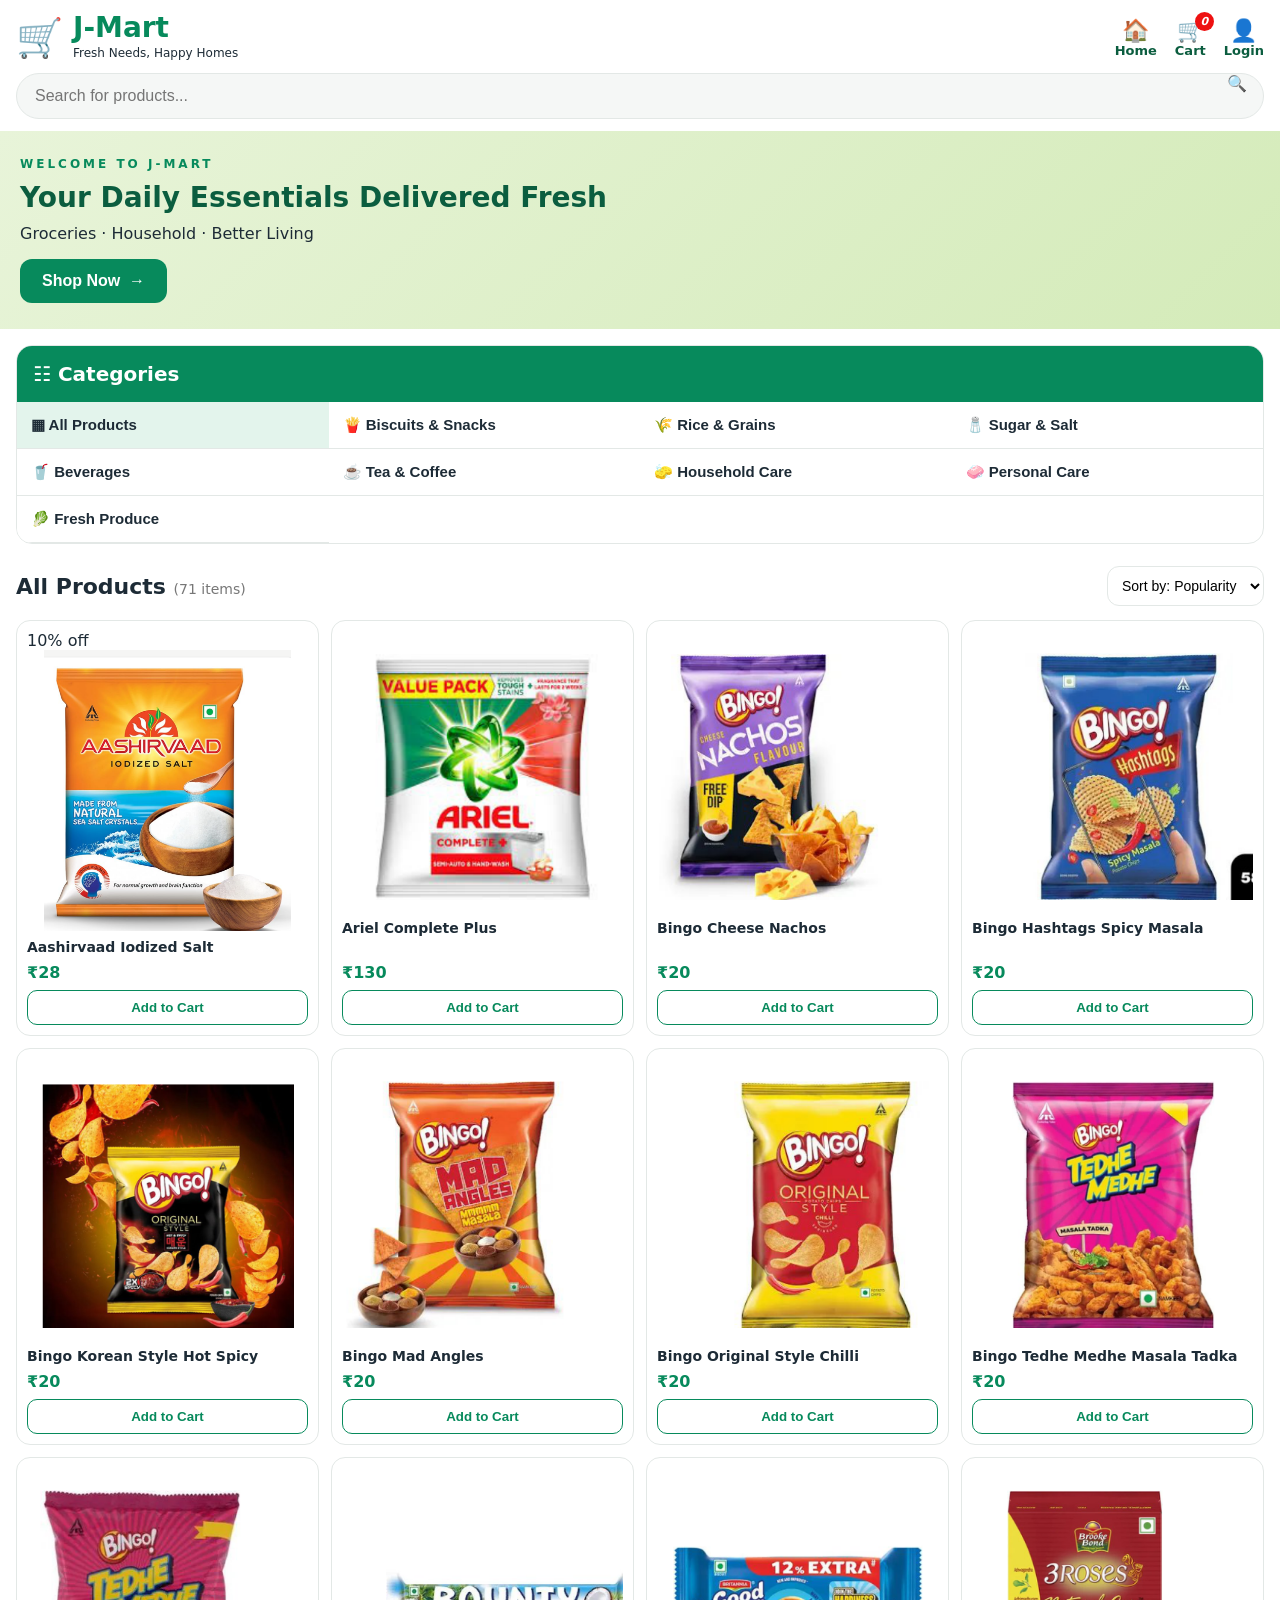
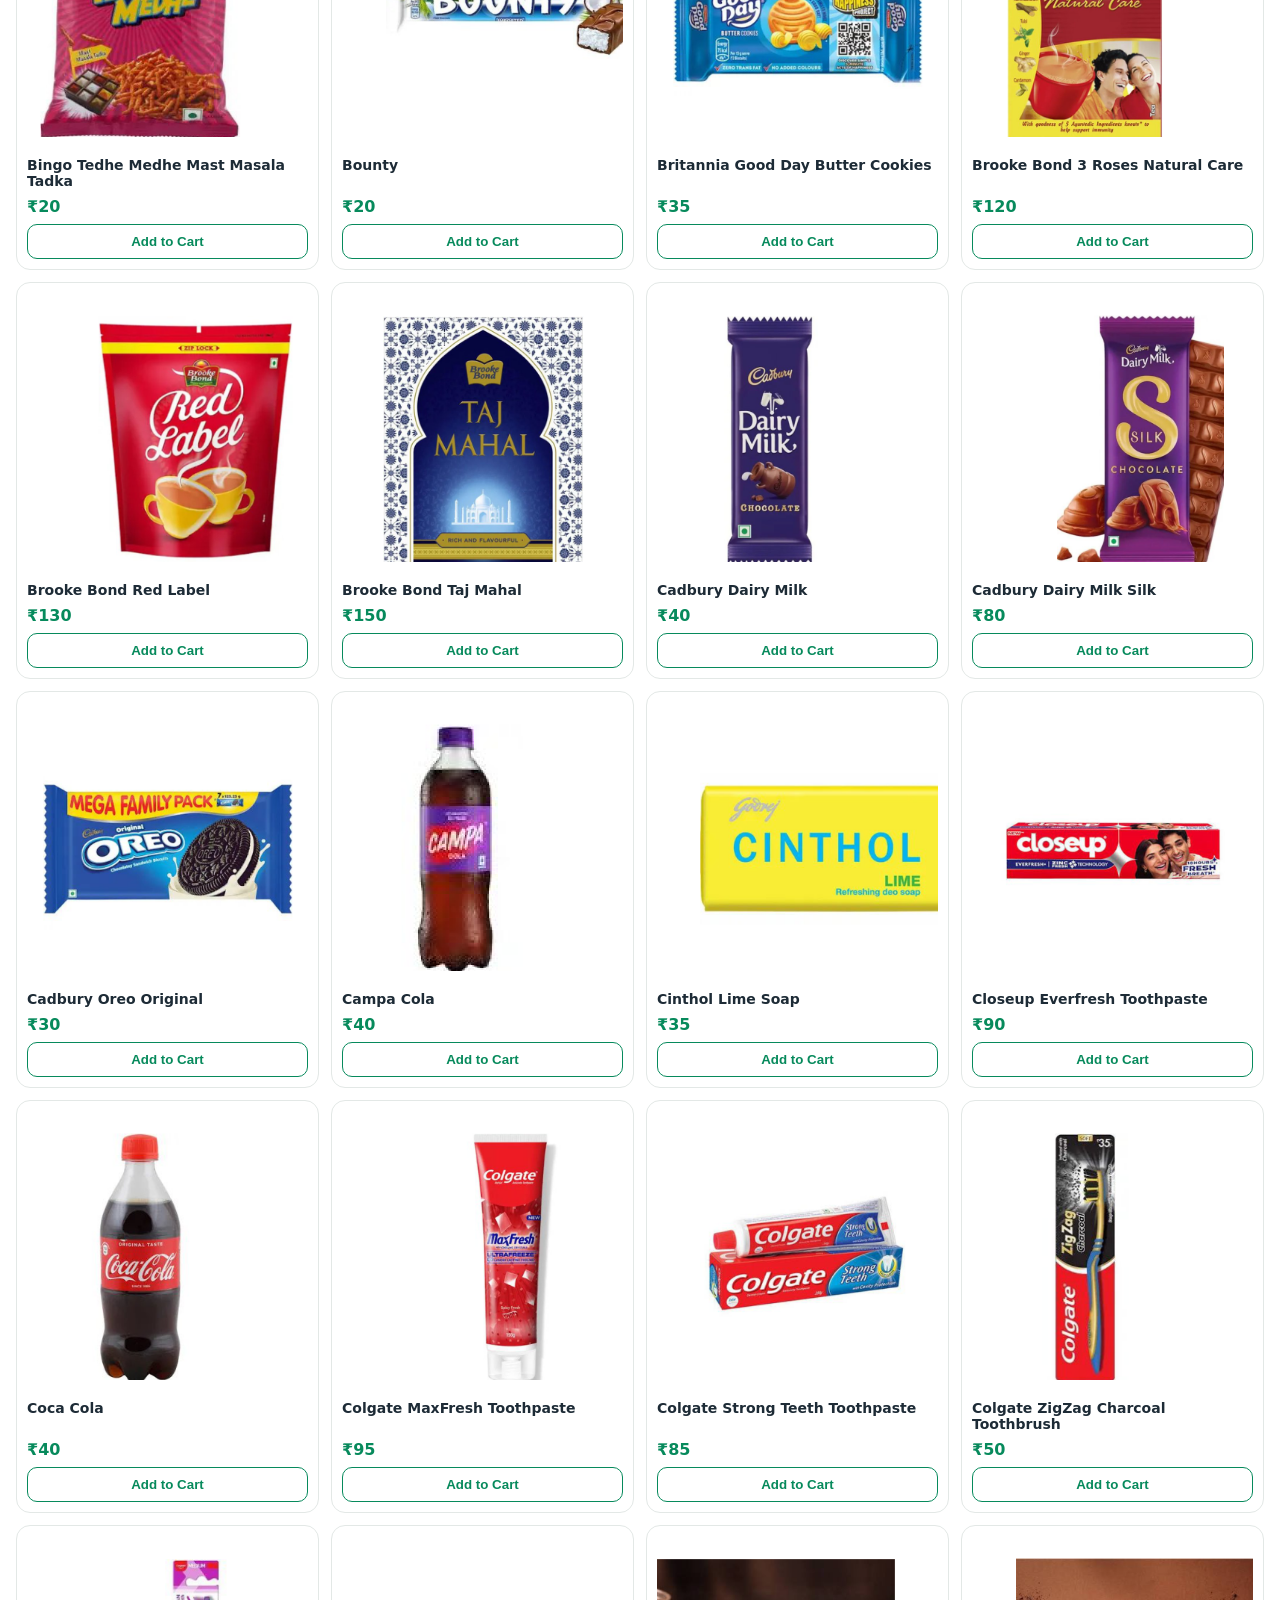
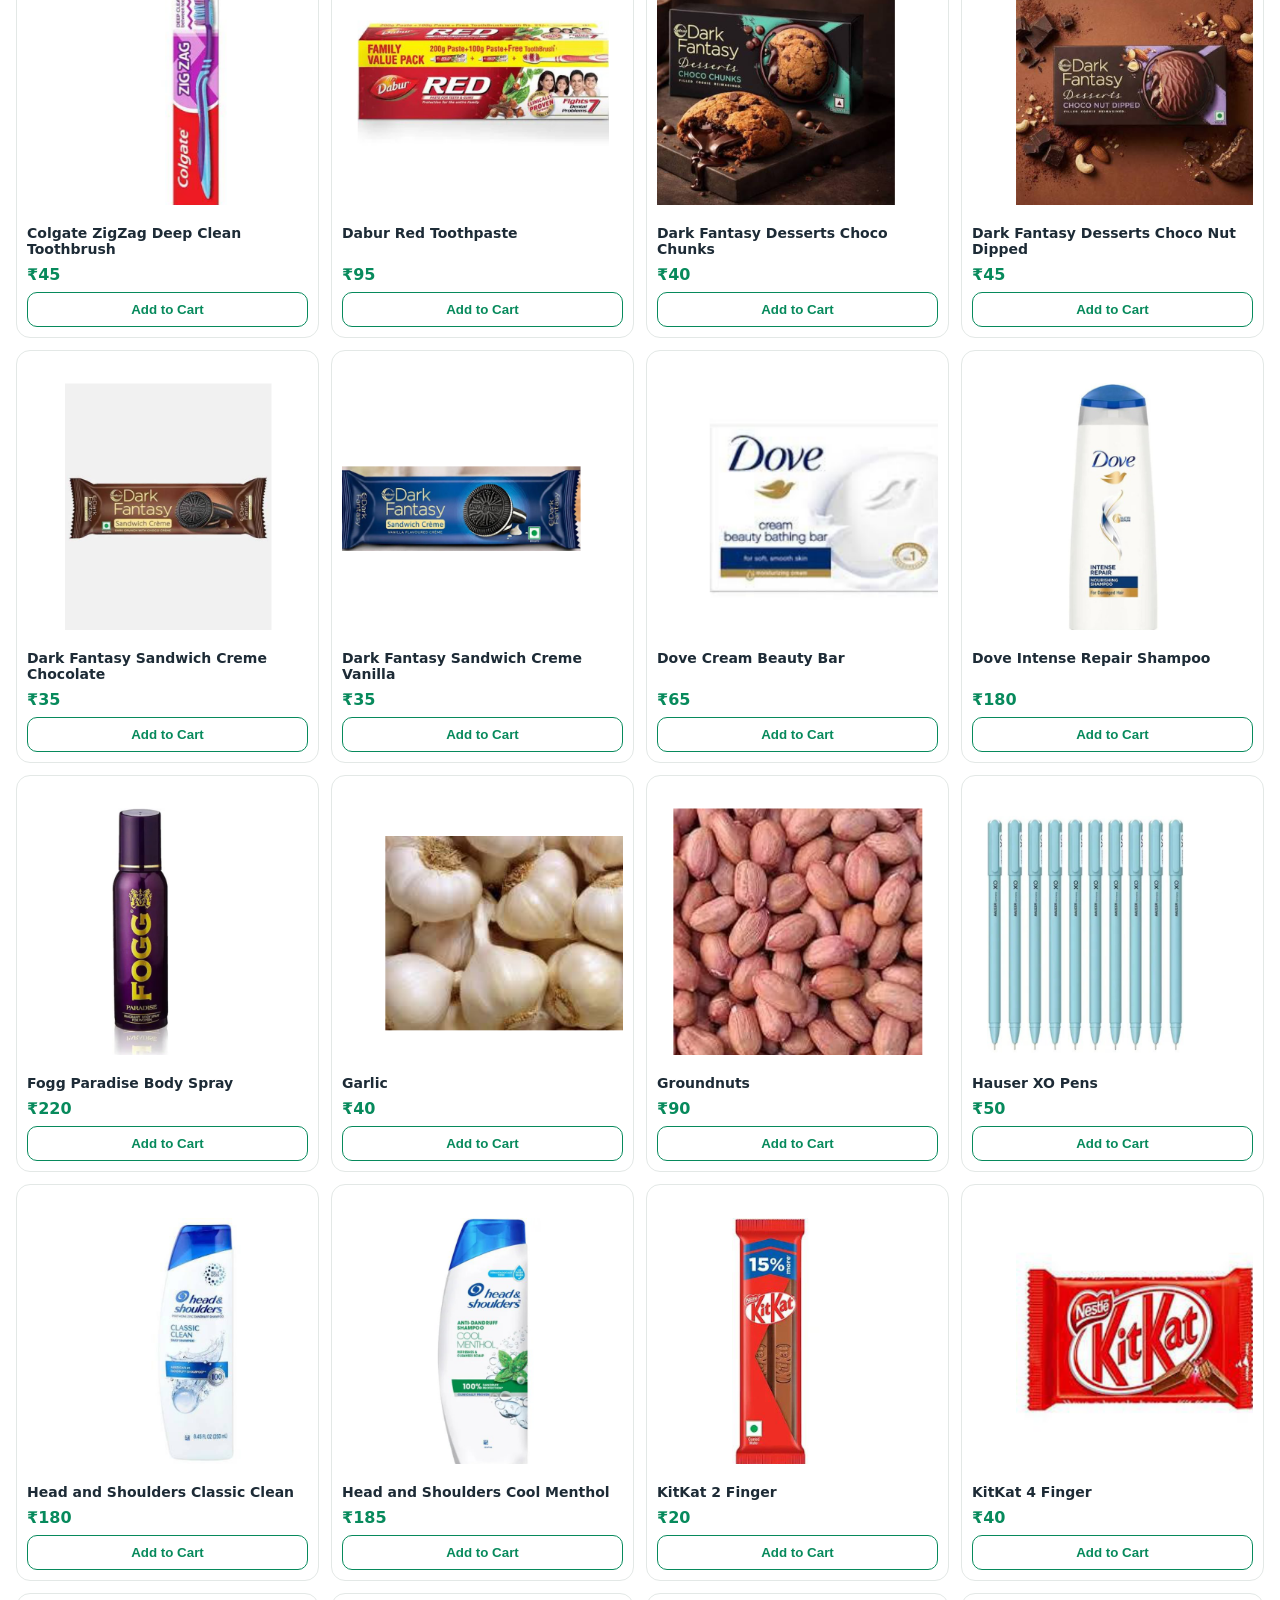
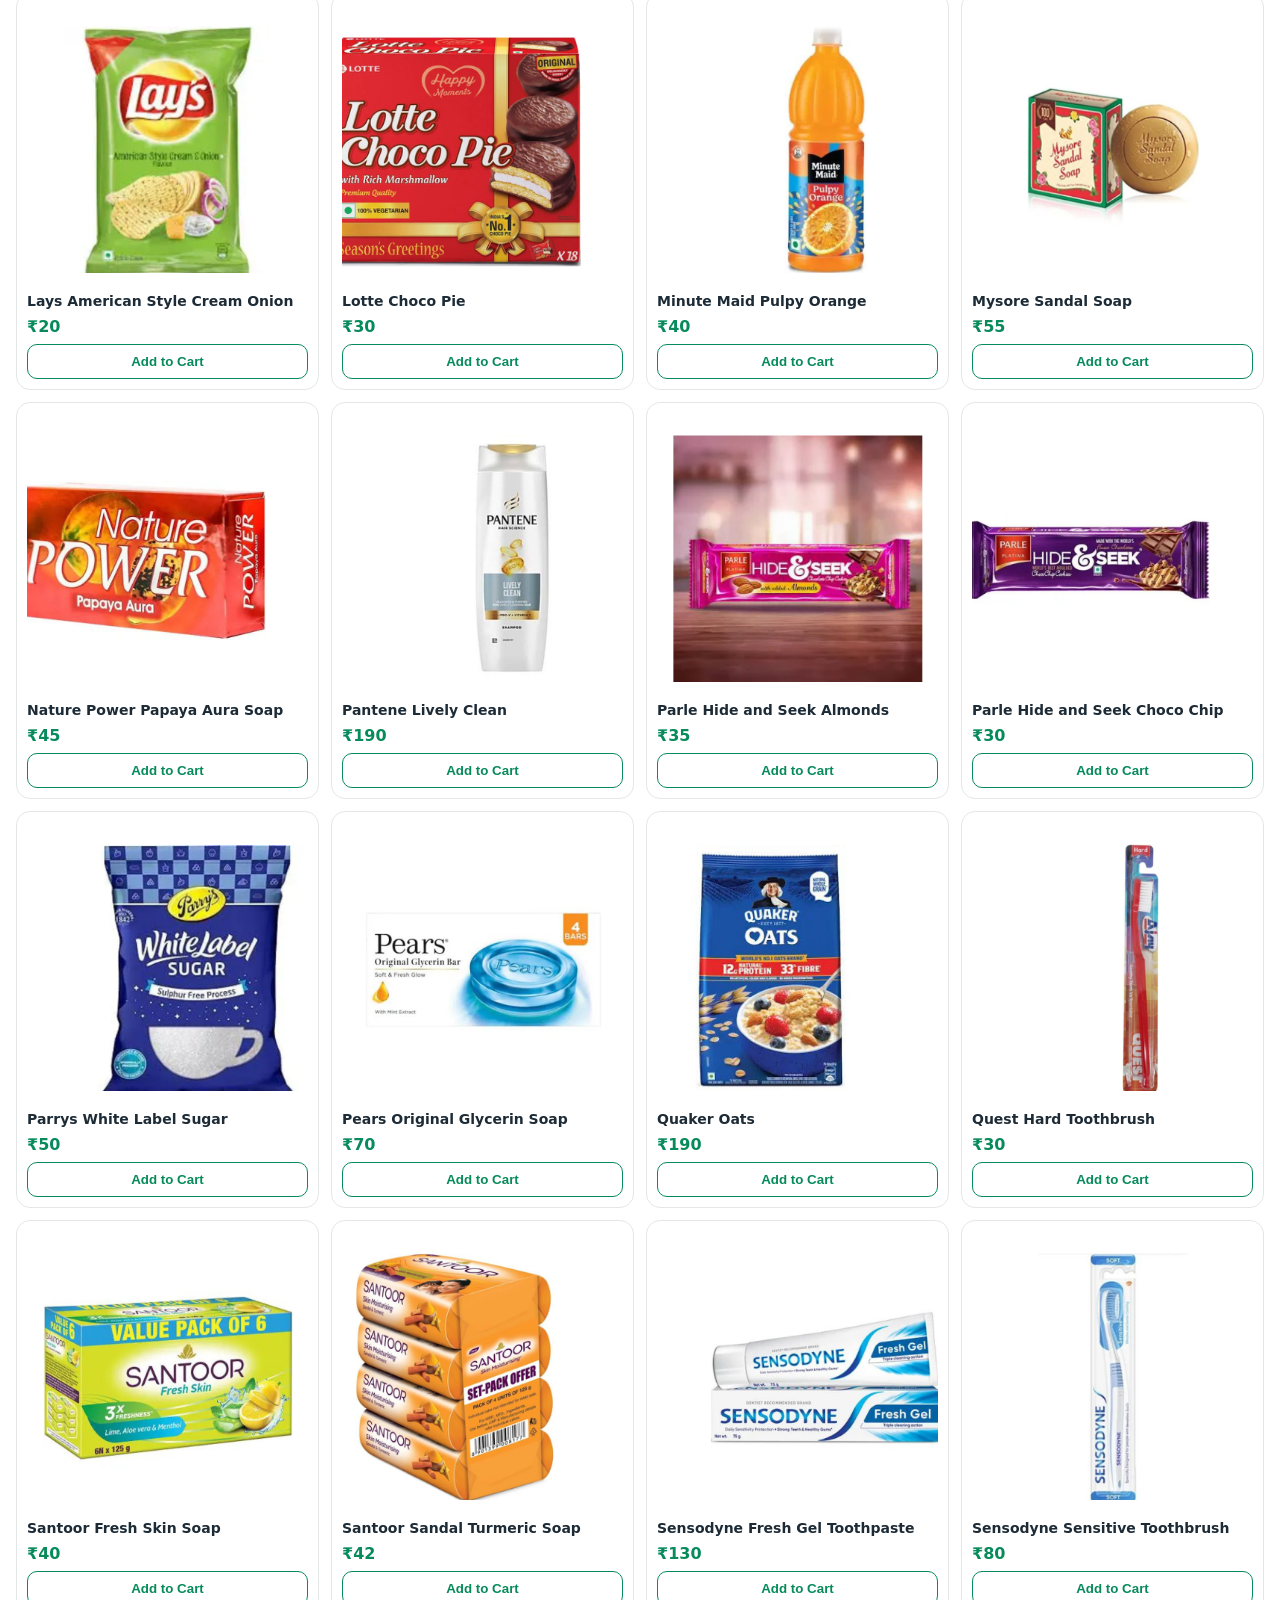
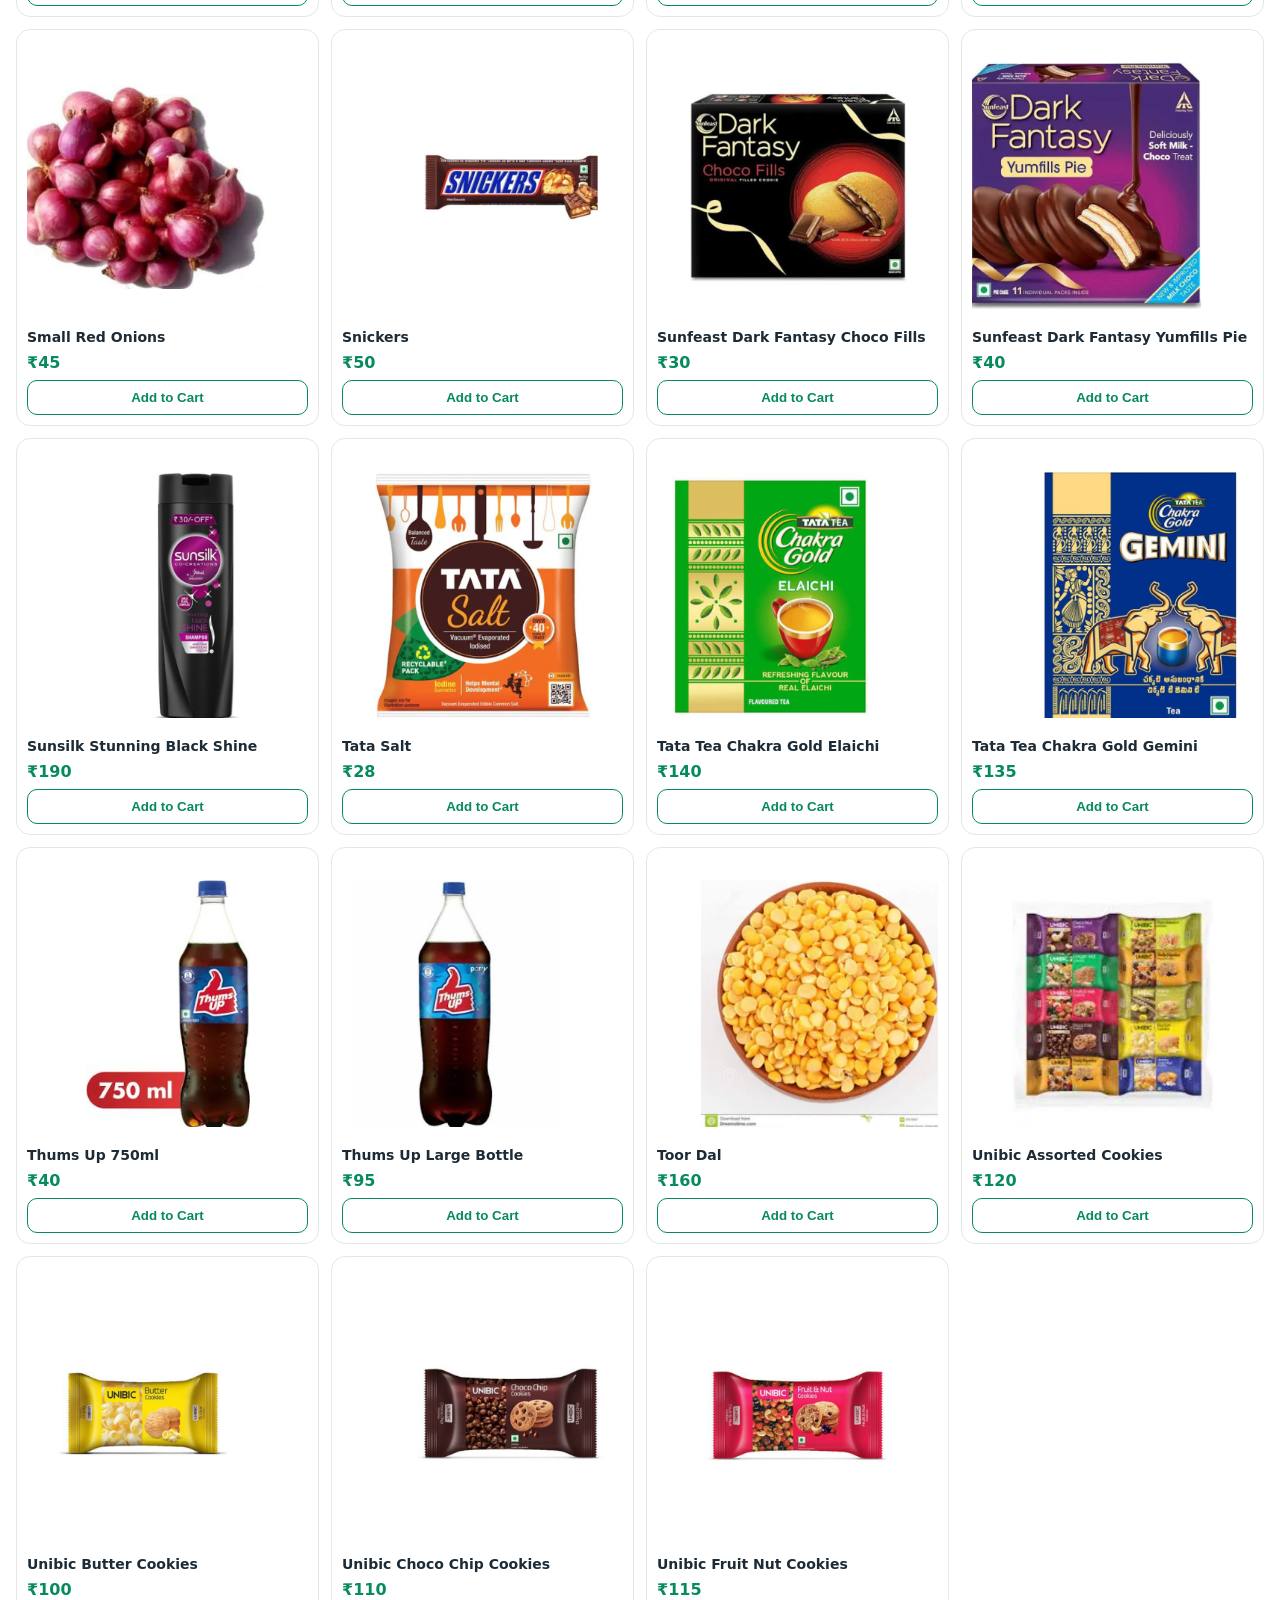
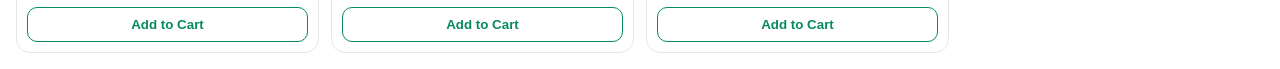
<file: index.html>
<!DOCTYPE html><html lang="en"><head><meta charset="UTF-8"><meta name="viewport" content="width=device-width,initial-scale=1,viewport-fit=cover"><title>J-Mart</title>
<link rel="stylesheet" href="style.css"></head><body>
<header><div class="top"><div class="logo"><span style="font-size:38px">🛒</span><div><b>J-Mart</b><small>Fresh Needs, Happy Homes</small></div></div>
<nav><a onclick="goHome()"><span>🏠</span>Home</a><a onclick="openCart()"><span>🛒</span>Cart<i id="cc">0</i></a><a onclick="openLogin()"><span>👤</span><em id="lg">Login</em></a></nav></div>
<label class="search"><input id="q" type="search" placeholder="Search for products..." autocomplete="off">🔍</label></header>
<section class="hero"><p class="e">WELCOME TO J-MART</p><h1>Your Daily Essentials Delivered Fresh</h1><p>Groceries · Household · Better Living</p><button class="btn" onclick="document.getElementById('pl').scrollIntoView({behavior:'smooth'})">Shop Now &nbsp;→</button></section>
<div class="wrap"><div class="cats"><h2>☷ Categories</h2><div class="cg" id="cg"></div></div>
<div class="bar" id="pl"><h2><span id="ct">All Products</span> <small id="n"></small></h2>
<select id="s"><option value="p">Sort by: Popularity</option><option value="a">Name: A–Z</option><option value="z">Name: Z–A</option></select></div>
<div class="grid" id="g"></div><div id="empty" hidden>No products found.</div></div>
<div id="ov" hidden onclick="if(event.target===this)closeAll()">
<aside id="cp" hidden><h2>🛒 Your Cart <button class="x" onclick="closeAll()">✕</button></h2><div id="ci"></div><div id="cf"></div></aside>
<form id="lf" hidden onsubmit="doLogin(event)"><h2>👤 Login <button type="button" class="x" onclick="closeAll()">✕</button></h2>
<input id="un" placeholder="Name" required><input id="em" type="email" placeholder="Email" required><input id="pw" type="password" placeholder="Password" minlength="4" required><button class="btn">Login</button></form></div>
<script src="script.js"></script></body></html>
</file>
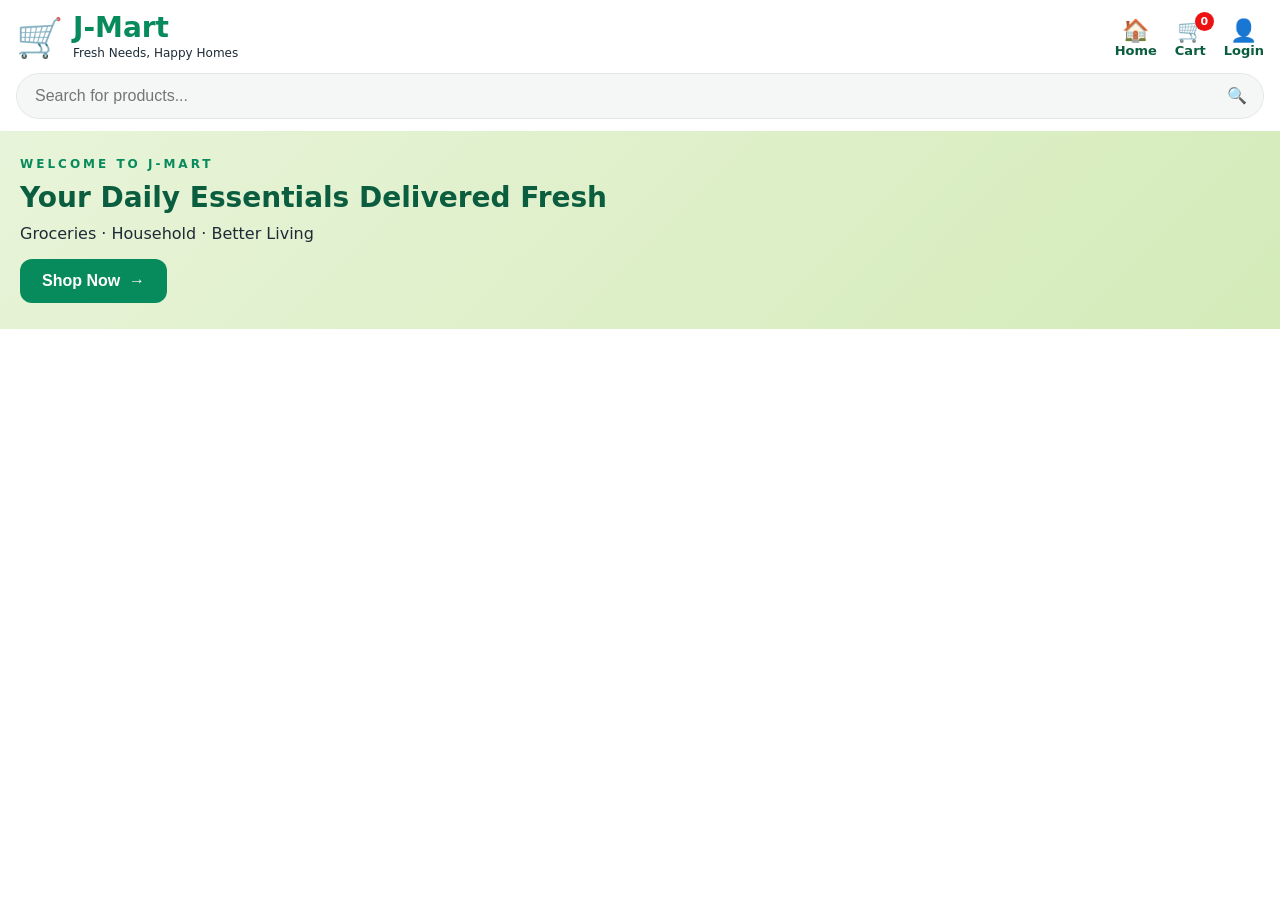
<file: index1.html>
<!DOCTYPE html>
<html lang="en"><head><meta charset="UTF-8"><meta name="viewport" content="width=device-width,initial-scale=1,viewport-fit=cover"><title>J-Mart</title>
<style>
:root{--g:#078a5c;--dg:#0b5d3f;--bd:#e3e8e6;--tx:#1d2b36}
*{box-sizing:border-box}body{margin:0;font-family:Roboto,system-ui,sans-serif;color:var(--tx);background:#fff}
header{padding:14px 16px 12px;position:sticky;top:0;background:#fff;z-index:5}
.top{display:flex;align-items:center;justify-content:space-between}
.logo{display:flex;align-items:center;gap:10px}.logo b{font-size:28px;color:var(--g);display:block;line-height:1}.logo small{font-size:12px}
nav{display:flex;gap:18px}nav a{text-align:center;font-size:13px;font-weight:600;color:var(--dg);position:relative;cursor:pointer}nav a span{display:block;font-size:22px}
nav em{font-style:normal}
#cc{position:absolute;top:-6px;right:-8px;background:#e11;color:#fff;border-radius:50%;width:19px;height:19px;font-size:11px;line-height:19px;font-style:normal}
.search{margin-top:12px;display:flex;border:1px solid var(--bd);background:#f5f7f6;border-radius:30px;padding:0 16px}
.search input{flex:1;border:0;background:none;height:44px;font-size:16px;outline:0}
#go{line-height:44px;cursor:pointer}
.hero{padding:26px 20px;background:linear-gradient(135deg,#e8f4d9,#d4ebb9)}
.hero p.e{letter-spacing:3px;font-weight:700;color:var(--g);font-size:12px;margin:0}
.hero h1{font-size:28px;color:var(--dg);margin:10px 0}.hero p{margin:0 0 16px;font-weight:500}
.btn{background:var(--g);color:#fff;border:0;border-radius:12px;padding:13px 22px;font-size:16px;font-weight:700}
</style></head><body>
<header><div class="top"><div class="logo"><span style="font-size:38px">🛒</span><div><b>J-Mart</b><small>Fresh Needs, Happy Homes</small></div></div>
<nav><a id="home"><span>🏠</span>Home</a><a id="cart"><span>🛒</span>Cart<i id="cc">0</i></a><a id="login"><span>👤</span><em id="lg">Login</em></a></nav></div>
<label class="search"><input id="q" type="search" placeholder="Search for products..." autocomplete="off"><span id="go">🔍</span></label></header>
<section class="hero"><p class="e">WELCOME TO J-MART</p><h1>Your Daily Essentials Delivered Fresh</h1><p>Groceries · Household · Better Living</p><button class="btn" id="shop">Shop Now &nbsp;→</button></section>
<script src="script.js"></script></body></html>
</file>
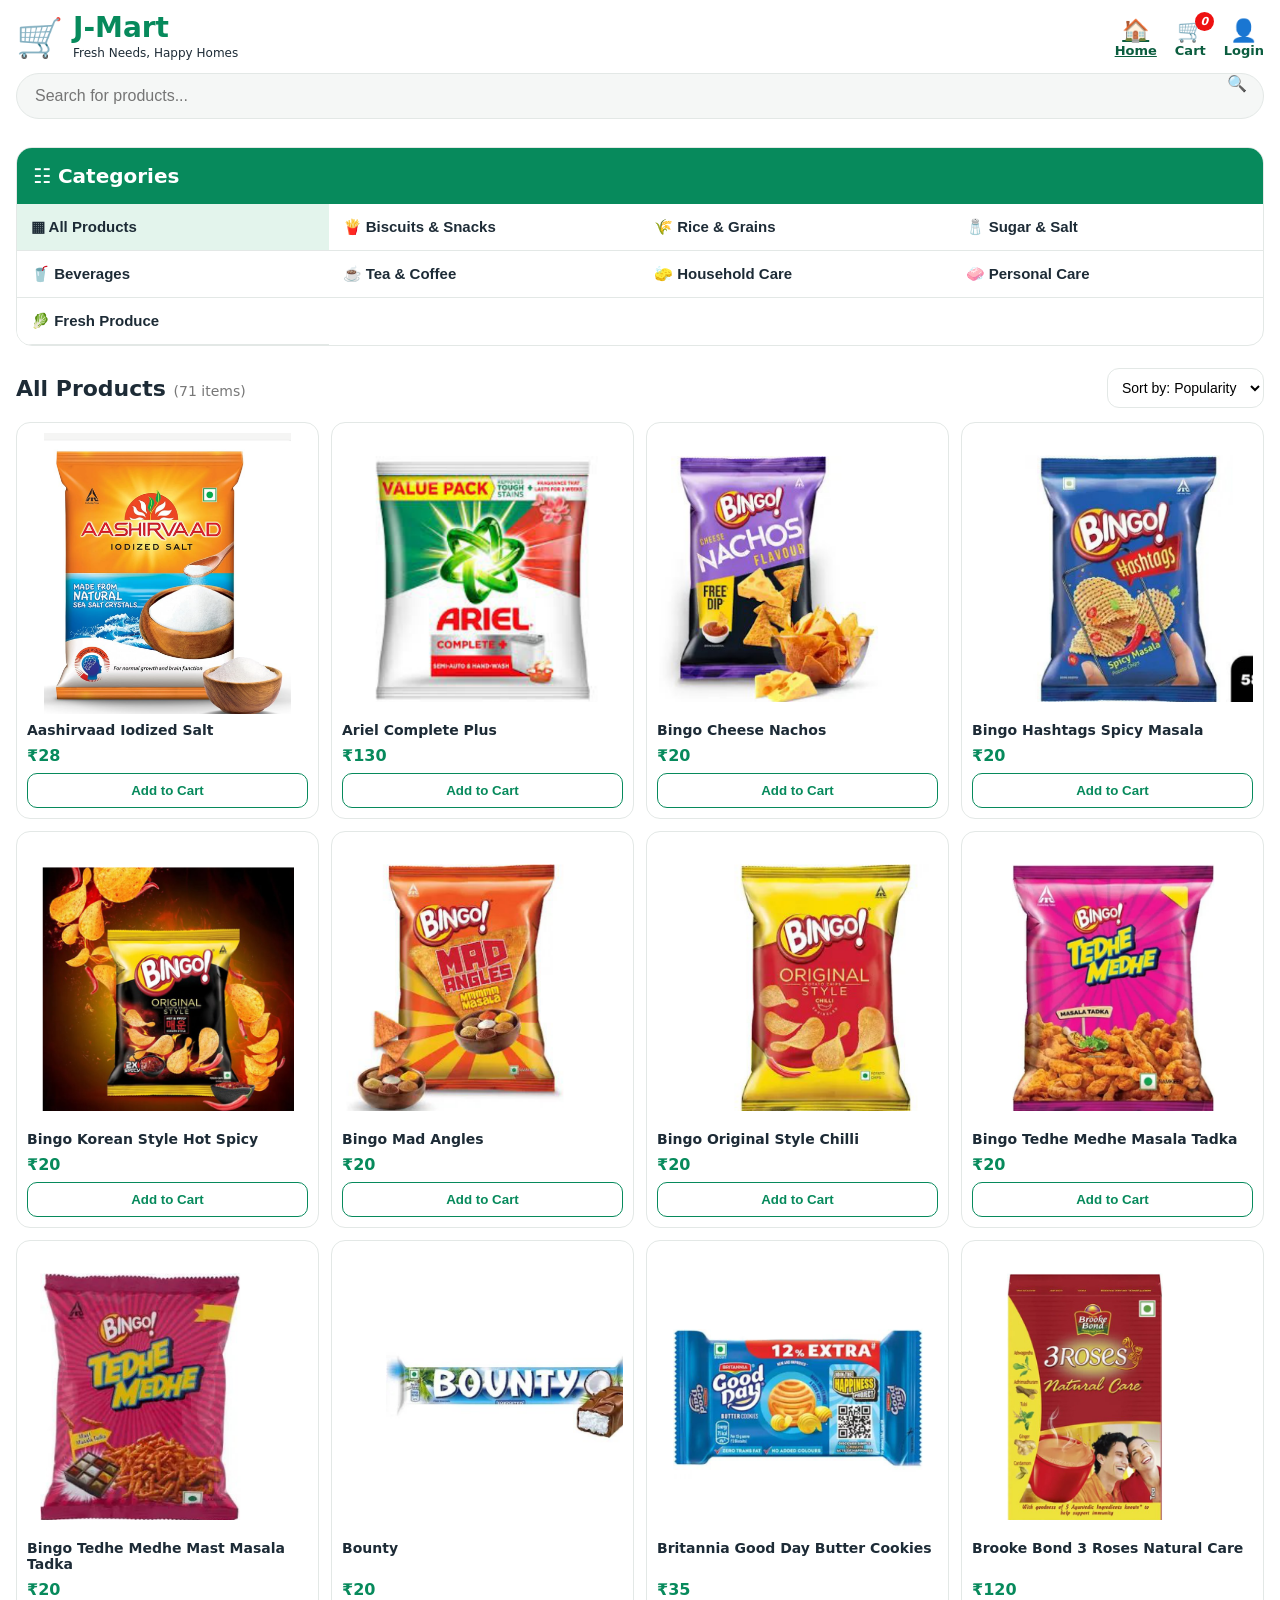
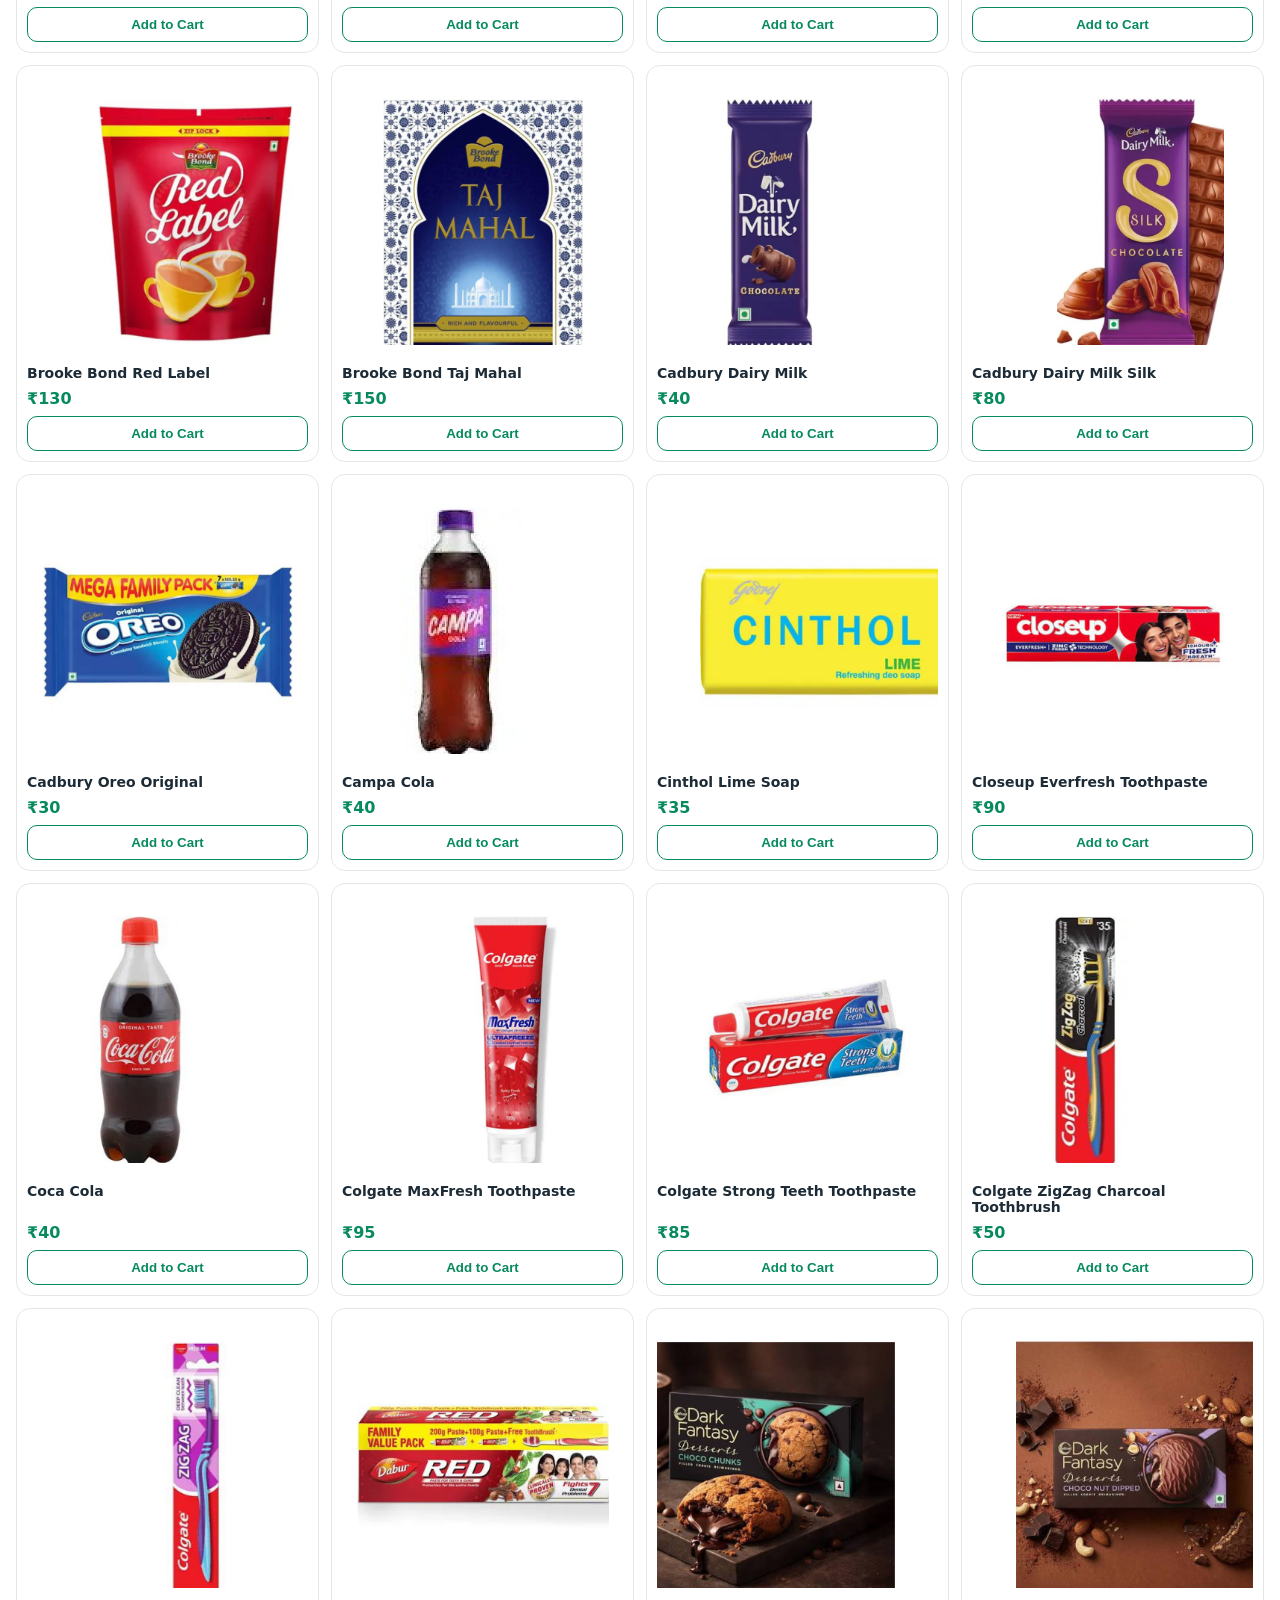
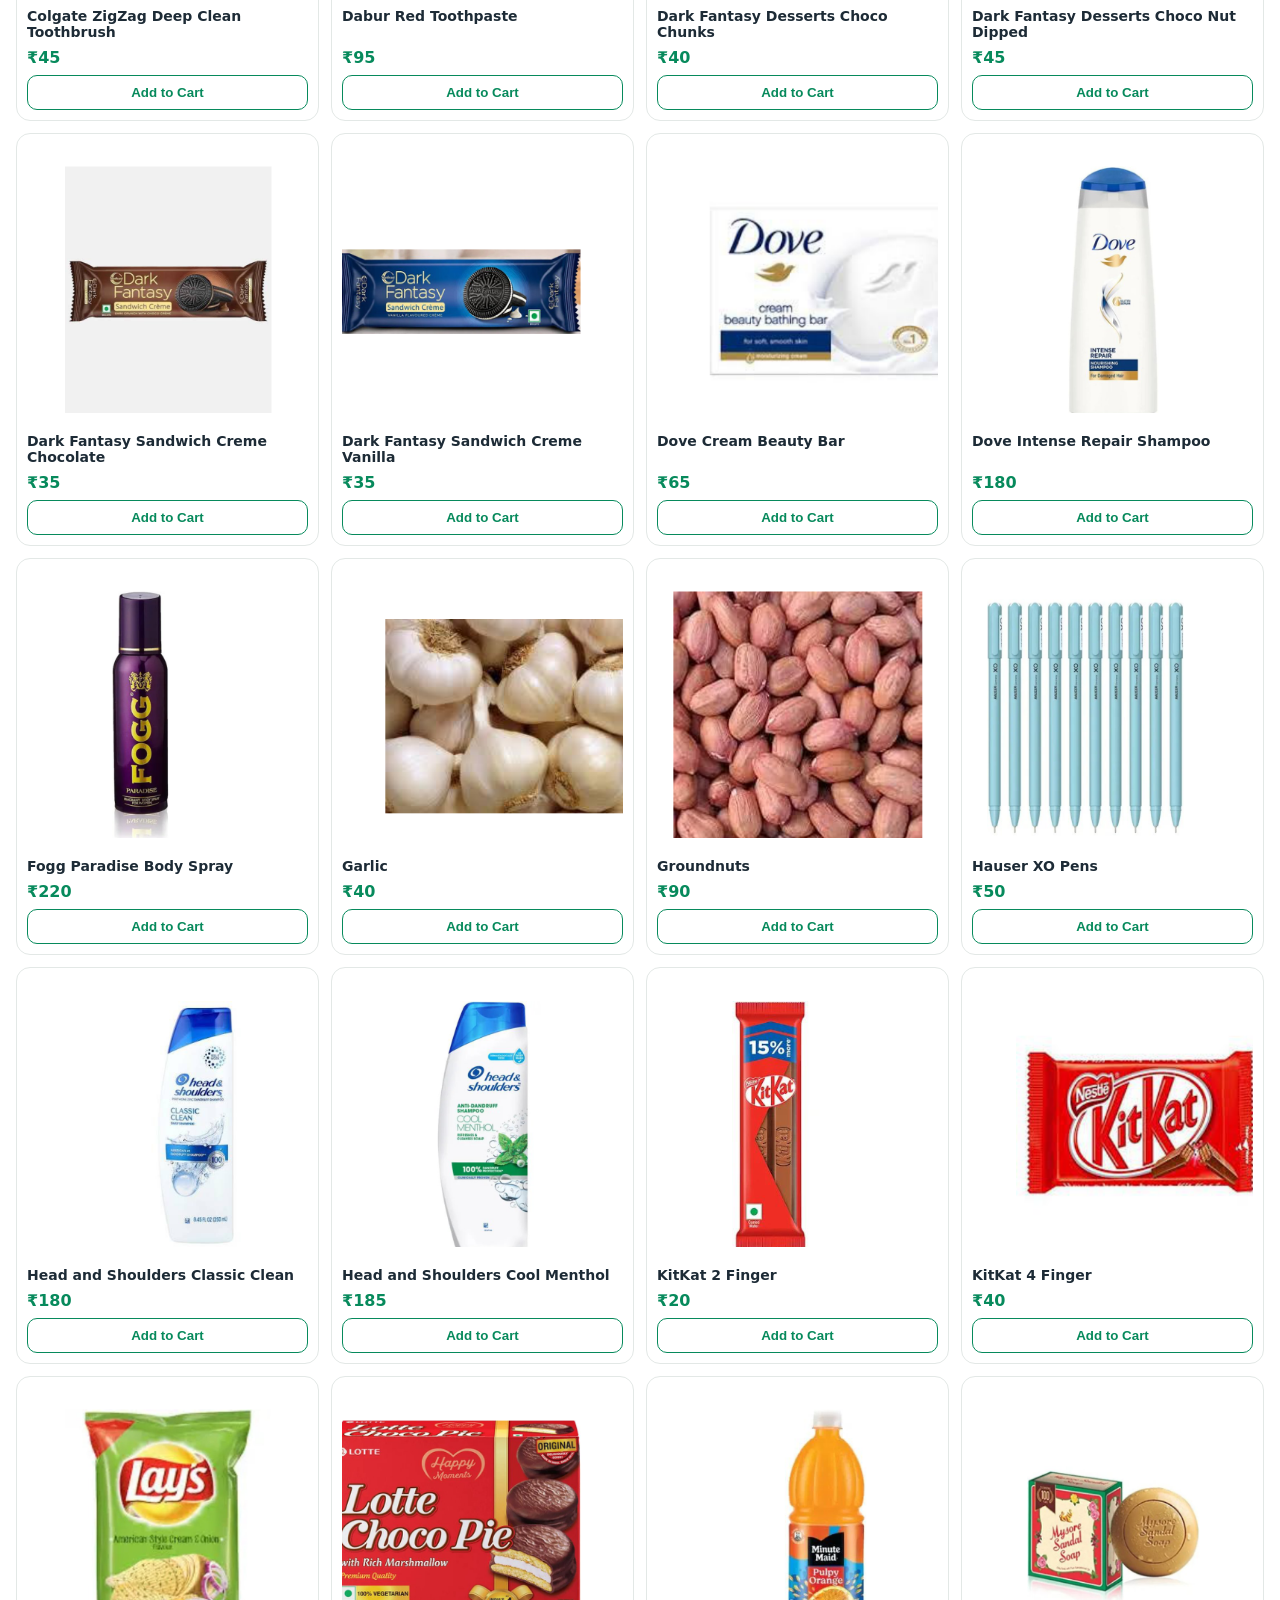
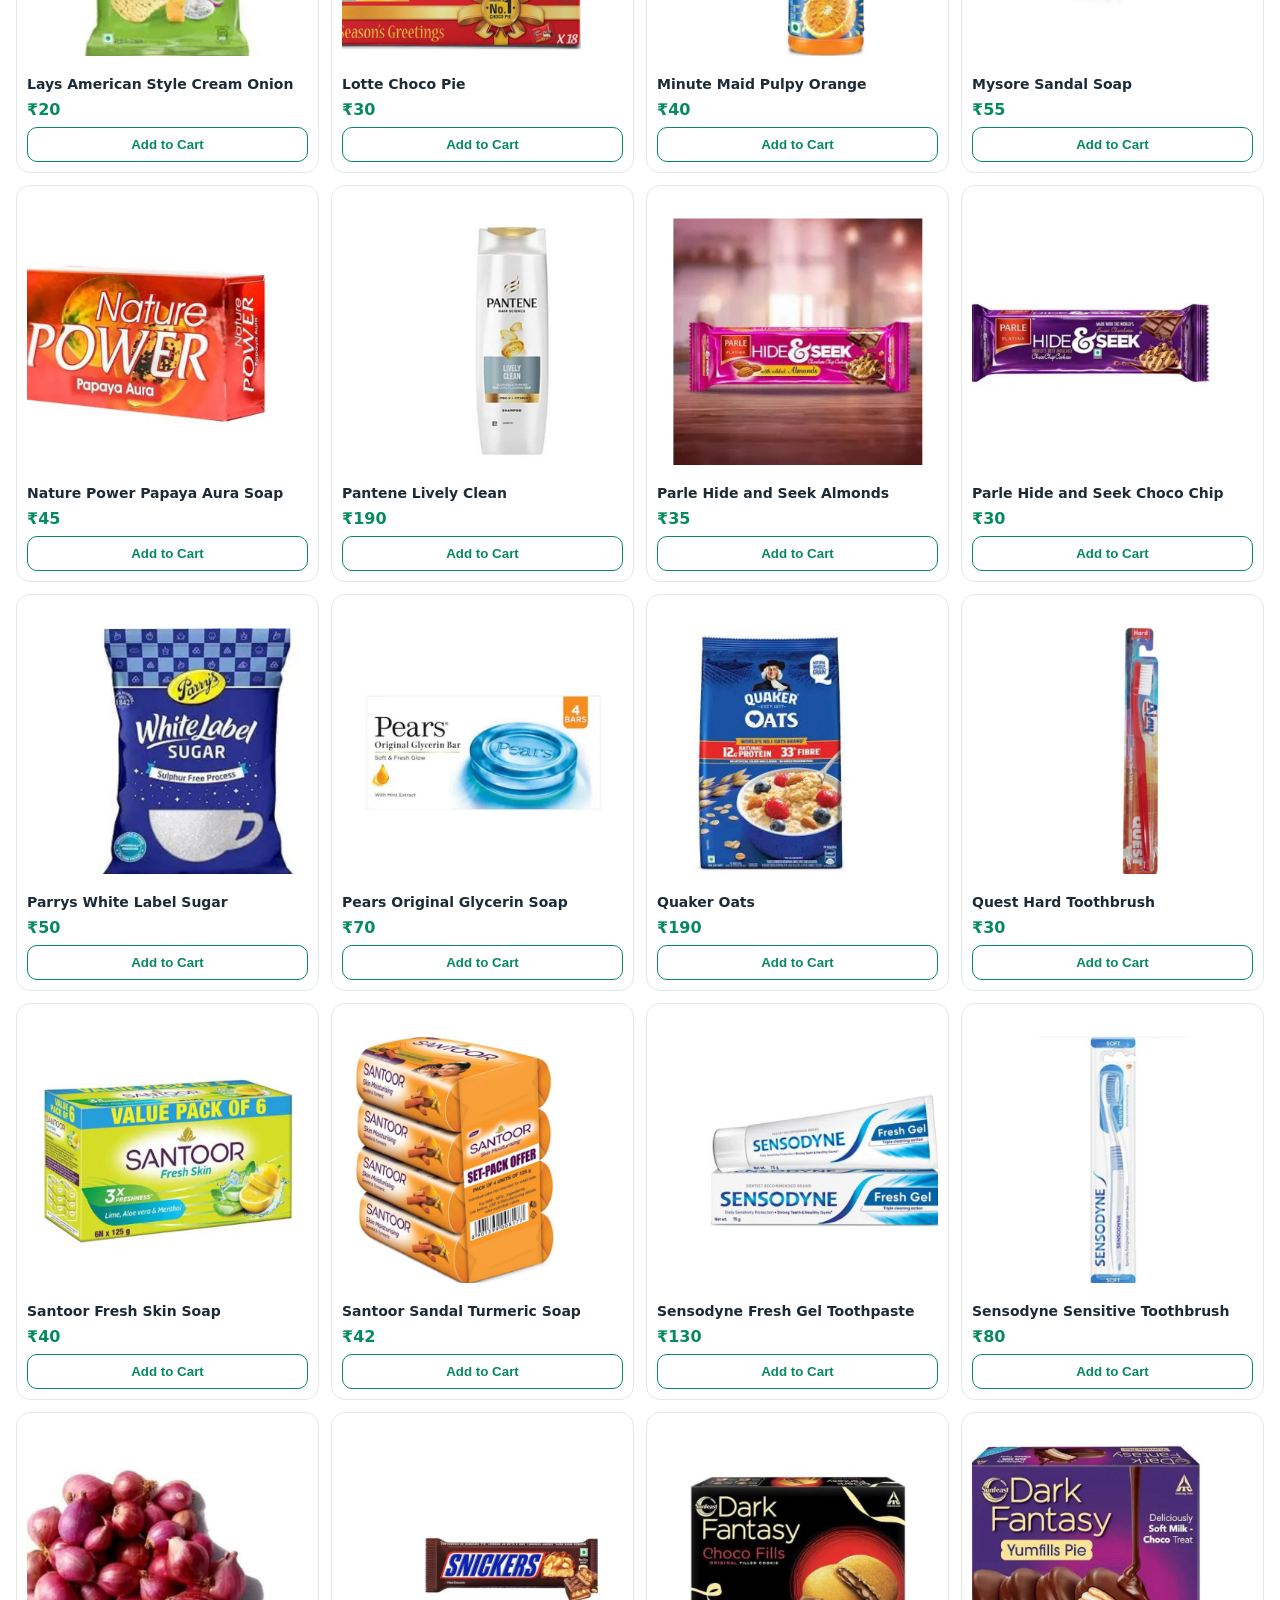
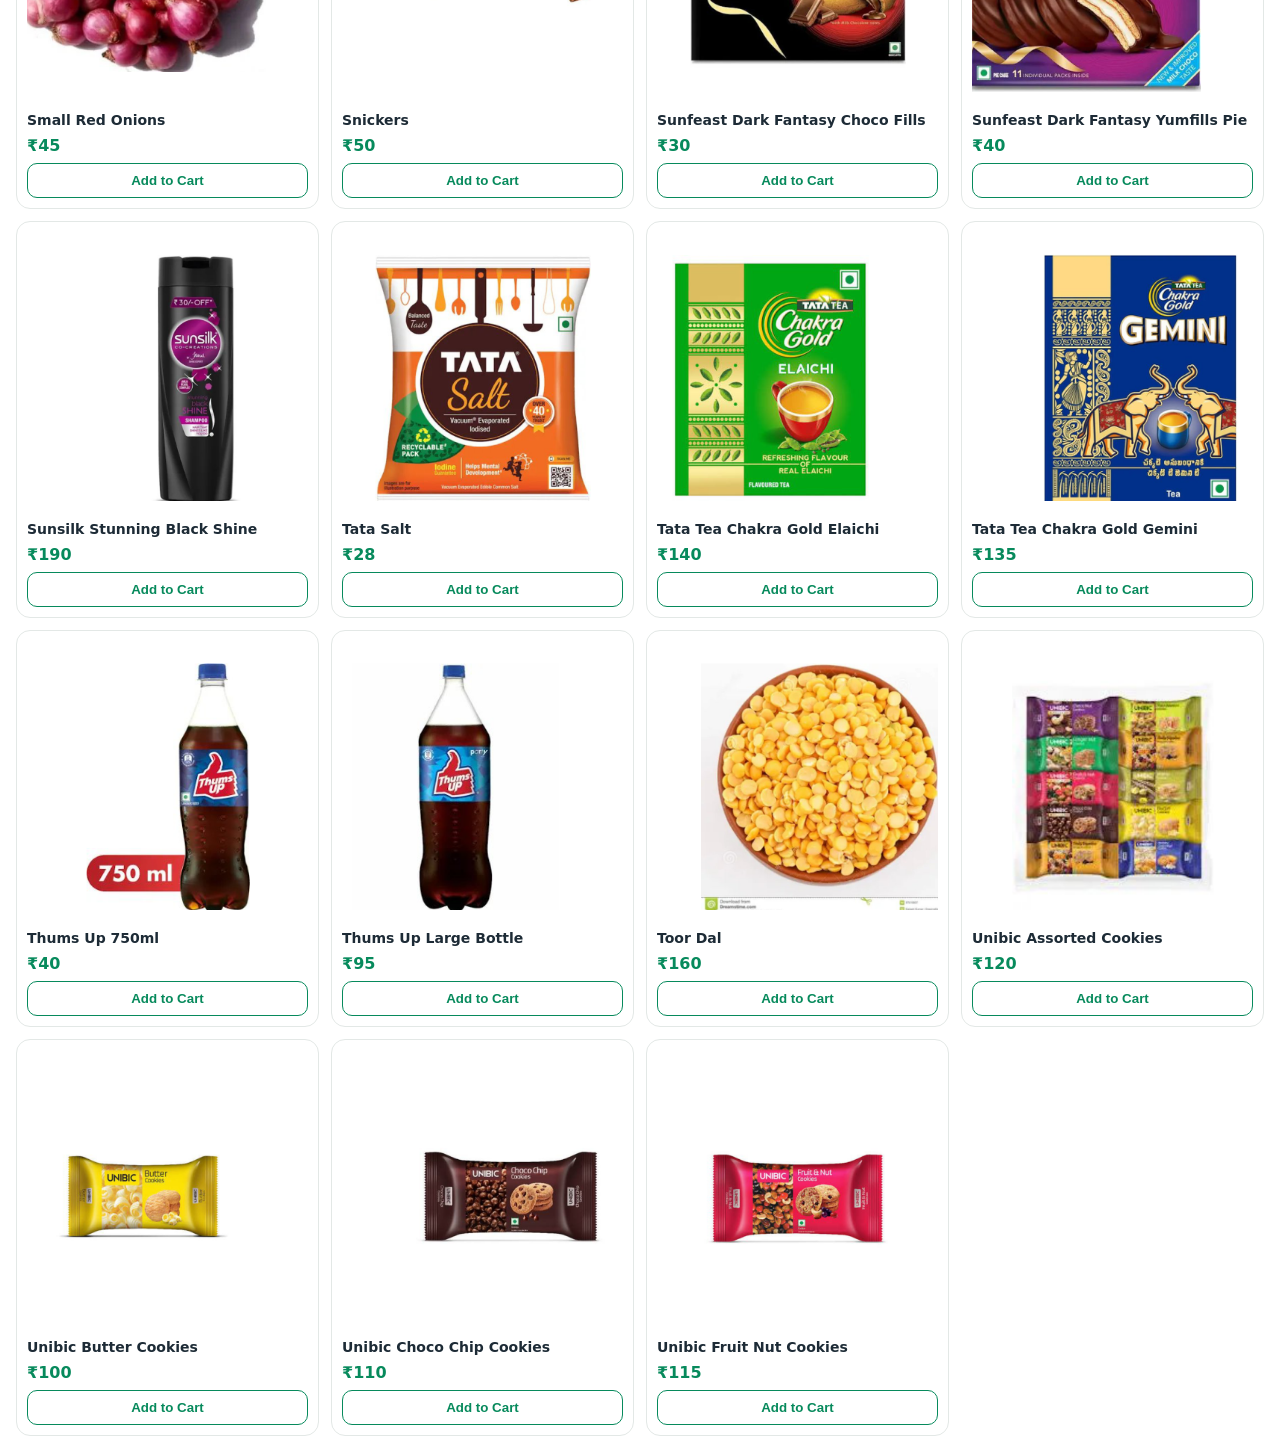
<file: index2.html>
<!DOCTYPE html><html lang="en"><head><meta charset="UTF-8"><meta name="viewport" content="width=device-width,initial-scale=1,viewport-fit=cover"><title>J-Mart - Products</title>
<style>
:root{--g:#078a5c;--dg:#0b5d3f;--bd:#e3e8e6;--tx:#1d2b36;box-sizing:border-box;padding-top:env(safe-area-inset-top,0px);padding-bottom:env(safe-area-inset-bottom,0px)}
*{box-sizing:border-box}body{margin:0;font-family:Roboto,system-ui,sans-serif;color:var(--tx);background:#fff}
header{padding:14px 16px 12px;position:sticky;top:0;background:#fff;z-index:5}
.top{display:flex;align-items:center;justify-content:space-between}
.logo{display:flex;align-items:center;gap:10px}.logo b{font-size:28px;color:var(--g);display:block;line-height:1}.logo small{font-size:12px}
nav{display:flex;gap:18px}nav a{text-align:center;font-size:13px;font-weight:600;color:var(--dg);position:relative;cursor:pointer}nav a span{display:block;font-size:22px}
#cc{position:absolute;top:-6px;right:-8px;background:#e11;color:#fff;border-radius:50%;width:19px;height:19px;font-size:11px;line-height:19px}
.search{margin-top:12px;display:flex;border:1px solid var(--bd);background:#f5f7f6;border-radius:30px;padding:0 16px}
.search input{flex:1;border:0;background:none;height:44px;font-size:16px;outline:0}
.hero{padding:26px 20px;background:linear-gradient(135deg,#e8f4d9,#d4ebb9)}
.hero p.e{letter-spacing:3px;font-weight:700;color:var(--g);font-size:12px;margin:0}
.hero h1{font-size:28px;color:var(--dg);margin:10px 0}.hero p{margin:0 0 16px;font-weight:500}
.btn{background:var(--g);color:#fff;border:0;border-radius:12px;padding:13px 22px;font-size:16px;font-weight:700}
.wrap{padding:16px}.cats{border:1px solid var(--bd);border-radius:16px;overflow:hidden}
.cats h2{margin:0;background:var(--g);color:#fff;padding:16px;font-size:20px}
.cg{display:grid;grid-template-columns:1fr 1fr}.cg button{border:0;border-bottom:1px solid var(--bd);background:#fff;padding:14px;text-align:left;font-size:15px;font-weight:600;color:var(--tx)}
.cg button.on{background:#e3f4ec}
.bar{display:flex;justify-content:space-between;align-items:center;margin:22px 0 14px;gap:8px}
.bar h2{margin:0;font-size:22px}.bar h2 small{font-weight:400;color:#777;font-size:14px}
select{border:1px solid var(--bd);border-radius:12px;padding:10px;font-size:14px;background:#fff}
.grid{display:grid;grid-template-columns:1fr 1fr;gap:12px}
.card{border:1px solid var(--bd);border-radius:14px;padding:10px;display:flex;flex-direction:column}
.card img{width:100%;aspect-ratio:1;object-fit:contain}.card h3{font-size:14px;margin:8px 0;flex:1}
.card button{border:1.5px solid var(--g);color:var(--g);background:#fff;border-radius:10px;padding:9px;font-weight:700}
.card button.in{background:var(--g);color:#fff}
#empty{text-align:center;color:#777;padding:30px}
@media(min-width:700px){.grid{grid-template-columns:repeat(4,1fr)}.cg{grid-template-columns:repeat(4,1fr)}}
nav em{font-style:normal}
#ov{position:fixed;inset:0;background:rgba(0,0,0,.45);z-index:20;display:flex;align-items:center;justify-content:center}
#ov[hidden],#cp[hidden],#lf[hidden]{display:none}
#cp{position:fixed;top:0;right:0;bottom:0;width:min(380px,100%);background:#fff;display:flex;flex-direction:column}
#cp h2,#lf h2{margin:0;padding:16px;background:var(--g);color:#fff;font-size:20px;display:flex;justify-content:space-between}
.x{background:none;border:0;color:#fff;font-size:20px}
#ci{flex:1;overflow:auto;padding:8px 14px}#cf{padding:14px;border-top:1px solid var(--bd)}
.ci{display:flex;align-items:center;gap:10px;padding:8px 0;border-bottom:1px solid var(--bd)}
.ci img{width:52px;height:52px;object-fit:contain}.ci span{flex:1;font-size:14px;font-weight:600}
.q{display:flex;align-items:center;gap:8px}.q button{width:28px;height:28px;border-radius:8px;border:1px solid var(--g);background:#fff;color:var(--g);font-weight:700}
.rm{border:0;background:none;font-size:18px}
#lf{background:#fff;border-radius:16px;overflow:hidden;width:min(360px,92%)}
#lf input{display:block;width:calc(100% - 32px);margin:14px 16px 0;padding:12px;border:1px solid var(--bd);border-radius:10px;font-size:16px}
#lf .btn{margin:16px;width:calc(100% - 32px)}
.muted{text-align:center;color:#777;padding:30px}
.pr{font-weight:700;color:var(--g);margin:0 0 8px}
</style></head><body>
<header><div class="top"><div class="logo"><span style="font-size:38px">🛒</span><div><b>J-Mart</b><small>Fresh Needs, Happy Homes</small></div></div>
<nav><a onclick="goHome()" href="index.html"><span>🏠</span>Home</a><a onclick="openCart()"><span>🛒</span>Cart<i id="cc">0</i></a><a onclick="openLogin()"><span>👤</span><em id="lg">Login</em></a></nav></div>
<label class="search"><input id="q" type="search" placeholder="Search for products..." autocomplete="off">🔍</label></header>
<div class="wrap"><div class="cats"><h2>☷ Categories</h2><div class="cg" id="cg"></div></div>
<div class="bar" id="pl"><h2><span id="ct">All Products</span> <small id="n"></small></h2>
<select id="s"><option value="p">Sort by: Popularity</option><option value="a">Name: A–Z</option><option value="z">Name: Z–A</option></select></div>
<div class="grid" id="g"></div><div id="empty" hidden>No products found.</div></div>
<div id="ov" hidden onclick="if(event.target===this)closeAll()">
<aside id="cp" hidden><h2>🛒 Your Cart <button class="x" onclick="closeAll()">✕</button></h2><div id="ci"></div><div id="cf"></div></aside>
<form id="lf" hidden onsubmit="doLogin(event)"><h2>👤 Login <button type="button" class="x" onclick="closeAll()">✕</button></h2>
<input id="un" placeholder="Name" required><input id="em" type="email" placeholder="Email" required><input id="pw" type="password" placeholder="Password" minlength="4" required><button class="btn">Login</button></form></div>
<script>
const D=[
"Aashirvaad Iodized Salt|2|28",
"Ariel Complete Plus|5|130",
"Bingo Cheese Nachos|0|20",
"Bingo Hashtags Spicy Masala|0|20",
"Bingo Korean Style Hot Spicy|0|20",
"Bingo Mad Angles|0|20",
"Bingo Original Style Chilli|0|20",
"Bingo Tedhe Medhe Masala Tadka|0|20",
"Bingo Tedhe Medhe Mast Masala Tadka|0|20",
"Bounty|0|20",
"Britannia Good Day Butter Cookies|0|35",
"Brooke Bond 3 Roses Natural Care|4|120",
"Brooke Bond Red Label|4|130",
"Brooke Bond Taj Mahal|4|150",
"Cadbury Dairy Milk|0|40",
"Cadbury Dairy Milk Silk|0|80",
"Cadbury Oreo Original|0|30",
"Campa Cola|3|40",
"Cinthol Lime Soap|6|35",
"Closeup Everfresh Toothpaste|6|90",
"Coca Cola|3|40",
"Colgate MaxFresh Toothpaste|6|95",
"Colgate Strong Teeth Toothpaste|6|85",
"Colgate ZigZag Charcoal Toothbrush|6|50",
"Colgate ZigZag Deep Clean Toothbrush|6|45",
"Dabur Red Toothpaste|6|95",
"Dark Fantasy Desserts Choco Chunks|0|40",
"Dark Fantasy Desserts Choco Nut Dipped|0|45",
"Dark Fantasy Sandwich Creme Chocolate|0|35",
"Dark Fantasy Sandwich Creme Vanilla|0|35",
"Dove Cream Beauty Bar|6|65",
"Dove Intense Repair Shampoo|6|180",
"Fogg Paradise Body Spray|6|220",
"Garlic|7|40",
"Groundnuts|1|90",
"Hauser XO Pens|5|50",
"Head and Shoulders Classic Clean|6|180",
"Head and Shoulders Cool Menthol|6|185",
"KitKat 2 Finger|0|20",
"KitKat 4 Finger|0|40",
"Lays American Style Cream Onion|0|20",
"Lotte Choco Pie|0|30",
"Minute Maid Pulpy Orange|3|40",
"Mysore Sandal Soap|6|55",
"Nature Power Papaya Aura Soap|6|45",
"Pantene Lively Clean|6|190",
"Parle Hide and Seek Almonds|0|35",
"Parle Hide and Seek Choco Chip|0|30",
"Parrys White Label Sugar|2|50",
"Pears Original Glycerin Soap|6|70",
"Quaker Oats|1|190",
"Quest Hard Toothbrush|6|30",
"Santoor Fresh Skin Soap|6|40",
"Santoor Sandal Turmeric Soap|6|42",
"Sensodyne Fresh Gel Toothpaste|6|130",
"Sensodyne Sensitive Toothbrush|6|80",
"Small Red Onions|7|45",
"Snickers|0|50",
"Sunfeast Dark Fantasy Choco Fills|0|30",
"Sunfeast Dark Fantasy Yumfills Pie|0|40",
"Sunsilk Stunning Black Shine|6|190",
"Tata Salt|2|28",
"Tata Tea Chakra Gold Elaichi|4|140",
"Tata Tea Chakra Gold Gemini|4|135",
"Thums Up 750ml|3|40",
"Thums Up Large Bottle|3|95",
"Toor Dal|1|160",
"Unibic Assorted Cookies|0|120",
"Unibic Butter Cookies|0|100",
"Unibic Choco Chip Cookies|0|110",
"Unibic Fruit Nut Cookies|0|115"
],C=[["All Products","▦"],["Biscuits & Snacks","🍟"],["Rice & Grains","🌾"],["Sugar & Salt","🧂"],["Beverages","🥤"],["Tea & Coffee","☕"],["Household Care","🧽"],["Personal Care","🧼"],["Fresh Produce","🥬"]];
const P=D.map(r=>{const[a,b,c]=r.split("|");return{n:a,c:C[+b+1][0],p:+c,i:"images/"+a.toLowerCase().replace(/[^a-z0-9]+/g,"_")+".png"}});
let cat="All Products",cart=new Map(),user=null;
try{cart=new Map(JSON.parse(localStorage.getItem("cart")||"[]"));user=localStorage.getItem("user")}catch(e){}
const $=i=>document.getElementById(i);
const save=()=>{try{localStorage.setItem("cart",JSON.stringify([...cart]));user?localStorage.setItem("user",user):localStorage.removeItem("user")}catch(e){}};
const total=()=>P.reduce((a,p)=>a+(cart.get(p.n)||0)*p.p,0);
const count=()=>[...cart.values()].reduce((a,b)=>a+b,0);
$("cg").innerHTML=C.map(c=>`<button data-c="${c[0]}">${c[1]} ${c[0]}</button>`).join("");
function render(){
 const q=$("q").value.trim().toLowerCase(),s=$("s").value;
 let L=P.filter(p=>(cat=="All Products"||p.c==cat)&&p.n.toLowerCase().includes(q));
 if(s=="a")L.sort((a,b)=>a.n.localeCompare(b.n));if(s=="z")L.sort((a,b)=>b.n.localeCompare(a.n));
 $("g").innerHTML=L.map(p=>{const n=cart.get(p.n)||0;return `<div class="card"><img src="${p.i}" alt="${p.n}"><h3>${p.n}</h3><div class="pr">₹${p.p}</div><button data-n="${p.n}" class="${n?'in':''}">${n?'In cart ('+n+') ✓':'Add to Cart'}</button></div>`}).join("");
 $("n").textContent=`(${L.length} items)`;$("ct").textContent=cat;$("empty").hidden=L.length>0;$("cc").textContent=count();
 $("lg").textContent=user?user.split(" ")[0]:"Login";
 document.querySelectorAll("#cg button").forEach(b=>b.classList.toggle("on",b.dataset.c==cat));
}
function goHome(){cat="All Products";$("q").value="";$("s").value="p";closeAll();scrollTo(0,0);render()}
function show(id){$("ov").hidden=false;$("cp").hidden=id!="cp";$("lf").hidden=id!="lf"}
function closeAll(){$("ov").hidden=true}
function openCart(){drawCart();show("cp")}
function drawCart(){
 const L=P.filter(p=>cart.has(p.n));
 $("ci").innerHTML=L.length?L.map(p=>`<div class="ci"><img src="${p.i}" alt=""><span>${p.n}<br><small>₹${p.p} × ${cart.get(p.n)} = ₹${p.p*cart.get(p.n)}</small></span><div class="q"><button data-m="${p.n}">−</button>${cart.get(p.n)}<button data-a="${p.n}">+</button></div><button class="rm" data-r="${p.n}">🗑</button></div>`).join(""):'<div class="muted">Your cart is empty</div>';
 $("cf").innerHTML=L.length?`<b>Items: ${count()} · Total: ₹${total()}</b><br><br><button class="btn" onclick="checkout()">Place Order</button>`:"";
}
function change(n,d){const v=(cart.get(n)||0)+d;v>0?cart.set(n,v):cart.delete(n);save();drawCart();render()}
function checkout(){if(!user){show("lf");return}alert("Thank you, "+user+"! Order placed for "+count()+" item(s). Total: ₹"+total()+".");cart.clear();save();closeAll();render()}
function openLogin(){if(user){if(confirm("Logout "+user+"?")){user=null;save();render()}}else show("lf")}
function doLogin(e){e.preventDefault();user=$("un").value.trim();save();closeAll();e.target.reset();render()}
$("ci").onclick=e=>{const b=e.target.closest("button");if(!b)return;const d=b.dataset;if(d.m)change(d.m,-1);if(d.a)change(d.a,1);if(d.r){cart.delete(d.r);save();drawCart();render()}};
$("cg").onclick=e=>{const b=e.target.closest("button");if(b){cat=b.dataset.c;render()}};
$("g").onclick=e=>{const b=e.target.closest("button");if(b){cart.set(b.dataset.n,(cart.get(b.dataset.n)||0)+1);save();render()}};
$("q").oninput=render;$("s").onchange=render;render();
const u=new URLSearchParams(location.search);
if(u.get("q")){$("q").value=u.get("q");render()}
if(u.get("cart"))openCart();
if(u.get("login"))openLogin();
</script></body></html>
</file>
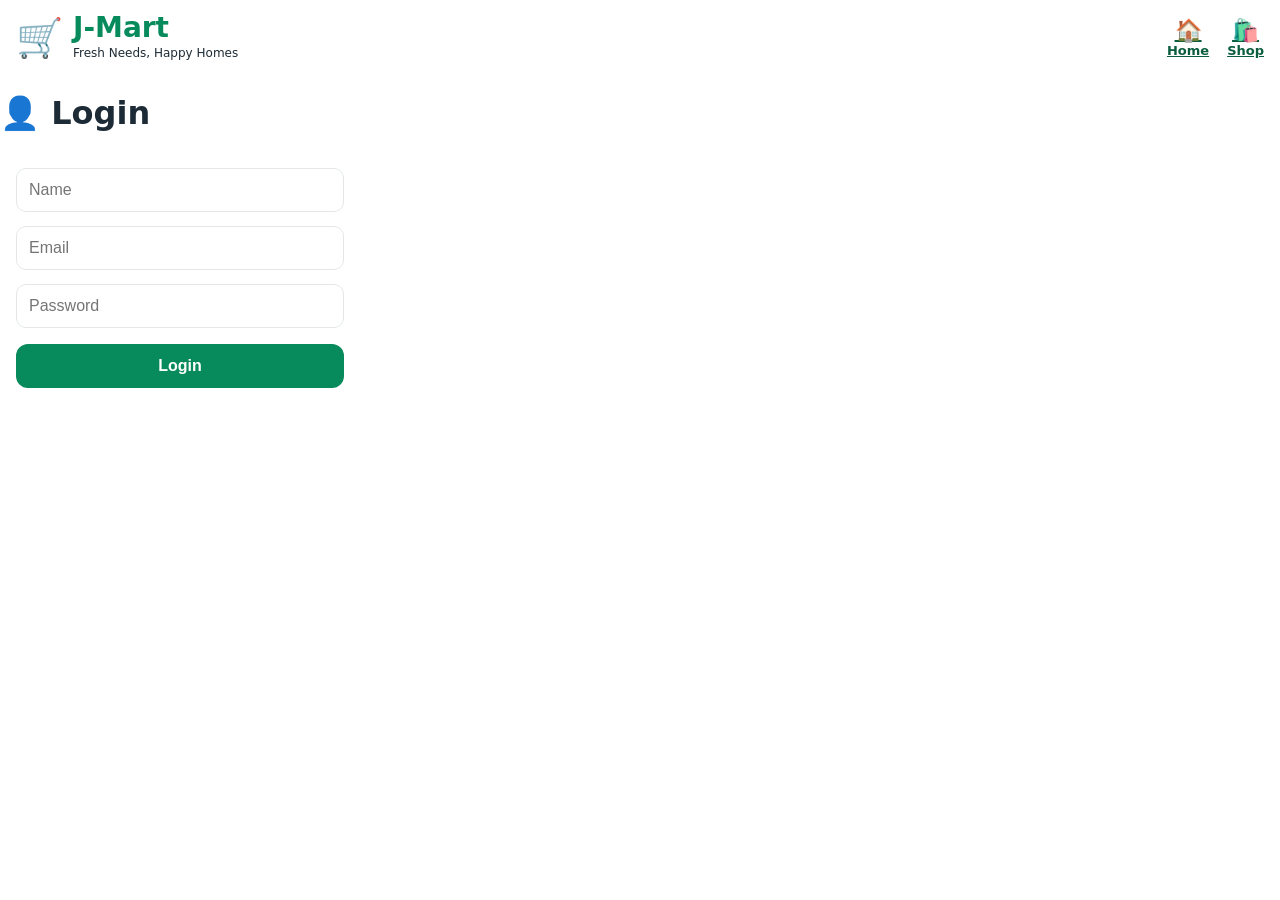
<file: login.html>
<!DOCTYPE html><html lang="en"><head><meta charset="UTF-8"><meta name="viewport" content="width=device-width,initial-scale=1,viewport-fit=cover"><title>J-Mart - Login</title><link rel="stylesheet" href="style.css"></head><body>
<header><div class="top"><div class="logo"><span style="font-size:38px">🛒</span><div><b>J-Mart</b><small>Fresh Needs, Happy Homes</small></div></div><nav><a href="index.html"><span>🏠</span>Home</a><a href="index1.html"><span>🛍️</span>Shop</a></nav></div></header>
<main class="page"><h1>👤 Login</h1><div id="hi" class="hi" hidden></div>
<form id="lf" onsubmit="doLogin(event)"><input id="un" placeholder="Name" required><input id="em" type="email" placeholder="Email" required><input id="pw" type="password" placeholder="Password" minlength="4" required><button class="btn">Login</button></form>
<button id="out" class="btn sec" hidden onclick="logout()">Logout</button></main>
<script>
const $=i=>document.getElementById(i);
const next=new URLSearchParams(location.search).get("next")||"index1.html";
let user=null;try{user=localStorage.getItem("user")}catch(e){}
function view(){
 $("hi").hidden=$("out").hidden=!user;$("lf").hidden=!!user;
 if(user)$("hi").textContent="Logged in as "+user;
}
function doLogin(e){e.preventDefault();user=$("un").value.trim();try{localStorage.setItem("user",user)}catch(x){}location.href=next}
function logout(){user=null;try{localStorage.removeItem("user")}catch(e){}view()}
view();
</script></body></html>
</file>
<file: style.css>
:root{--g:#078a5c;--dg:#0b5d3f;--bd:#e3e8e6;--tx:#1d2b36;box-sizing:border-box;padding-top:env(safe-area-inset-top,0px);padding-bottom:env(safe-area-inset-bottom,0px)}
*{box-sizing:border-box}body{margin:0;font-family:Roboto,system-ui,sans-serif;color:var(--tx);background:#fff}
header{padding:14px 16px 12px;position:sticky;top:0;background:#fff;z-index:5}
.top{display:flex;align-items:center;justify-content:space-between}
.logo{display:flex;align-items:center;gap:10px}.logo b{font-size:28px;color:var(--g);display:block;line-height:1}.logo small{font-size:12px}
nav{display:flex;gap:18px}nav a{text-align:center;font-size:13px;font-weight:600;color:var(--dg);position:relative;cursor:pointer}nav a span{display:block;font-size:22px}
#cc{position:absolute;top:-6px;right:-8px;background:#e11;color:#fff;border-radius:50%;width:19px;height:19px;font-size:11px;line-height:19px}
.search{margin-top:12px;display:flex;border:1px solid var(--bd);background:#f5f7f6;border-radius:30px;padding:0 16px}
.search input{flex:1;border:0;background:none;height:44px;font-size:16px;outline:0}
.hero{padding:26px 20px;background:linear-gradient(135deg,#e8f4d9,#d4ebb9)}
.hero p.e{letter-spacing:3px;font-weight:700;color:var(--g);font-size:12px;margin:0}
.hero h1{font-size:28px;color:var(--dg);margin:10px 0}.hero p{margin:0 0 16px;font-weight:500}
.btn{background:var(--g);color:#fff;border:0;border-radius:12px;padding:13px 22px;font-size:16px;font-weight:700}
.wrap{padding:16px}.cats{border:1px solid var(--bd);border-radius:16px;overflow:hidden}
.cats h2{margin:0;background:var(--g);color:#fff;padding:16px;font-size:20px}
.cg{display:grid;grid-template-columns:1fr 1fr}.cg button{border:0;border-bottom:1px solid var(--bd);background:#fff;padding:14px;text-align:left;font-size:15px;font-weight:600;color:var(--tx)}
.cg button.on{background:#e3f4ec}
.bar{display:flex;justify-content:space-between;align-items:center;margin:22px 0 14px;gap:8px}
.bar h2{margin:0;font-size:22px}.bar h2 small{font-weight:400;color:#777;font-size:14px}
select{border:1px solid var(--bd);border-radius:12px;padding:10px;font-size:14px;background:#fff}
.grid{display:grid;grid-template-columns:1fr 1fr;gap:12px}
.card{border:1px solid var(--bd);border-radius:14px;padding:10px;display:flex;flex-direction:column}
.card img{width:100%;aspect-ratio:1;object-fit:contain}.card h3{font-size:14px;margin:8px 0;flex:1}
.card button{border:1.5px solid var(--g);color:var(--g);background:#fff;border-radius:10px;padding:9px;font-weight:700}
.card button.in{background:var(--g);color:#fff}
#empty{text-align:center;color:#777;padding:30px}
@media(min-width:700px){.grid{grid-template-columns:repeat(4,1fr)}.cg{grid-template-columns:repeat(4,1fr)}}
nav em{font-style:normal}
#ov{position:fixed;inset:0;background:rgba(0,0,0,.45);z-index:20;display:flex;align-items:center;justify-content:center}
#ov[hidden],#cp[hidden],#lf[hidden]{display:none}
#cp{position:fixed;top:0;right:0;bottom:0;width:min(380px,100%);background:#fff;display:flex;flex-direction:column}
#cp h2,#lf h2{margin:0;padding:16px;background:var(--g);color:#fff;font-size:20px;display:flex;justify-content:space-between}
.x{background:none;border:0;color:#fff;font-size:20px}
#ci{flex:1;overflow:auto;padding:8px 14px}#cf{padding:14px;border-top:1px solid var(--bd)}
.ci{display:flex;align-items:center;gap:10px;padding:8px 0;border-bottom:1px solid var(--bd)}
.ci img{width:52px;height:52px;object-fit:contain}.ci span{flex:1;font-size:14px;font-weight:600}
.q{display:flex;align-items:center;gap:8px}.q button{width:28px;height:28px;border-radius:8px;border:1px solid var(--g);background:#fff;color:var(--g);font-weight:700}
.rm{border:0;background:none;font-size:18px}
#lf{background:#fff;border-radius:16px;overflow:hidden;width:min(360px,92%)}
#lf input{display:block;width:calc(100% - 32px);margin:14px 16px 0;padding:12px;border:1px solid var(--bd);border-radius:10px;font-size:16px}
#lf .btn{margin:16px;width:calc(100% - 32px)}
.muted{text-align:center;color:#777;padding:30px}
.pr{font-weight:700;color:var(--g);margin:0 0 8px}
</file>
